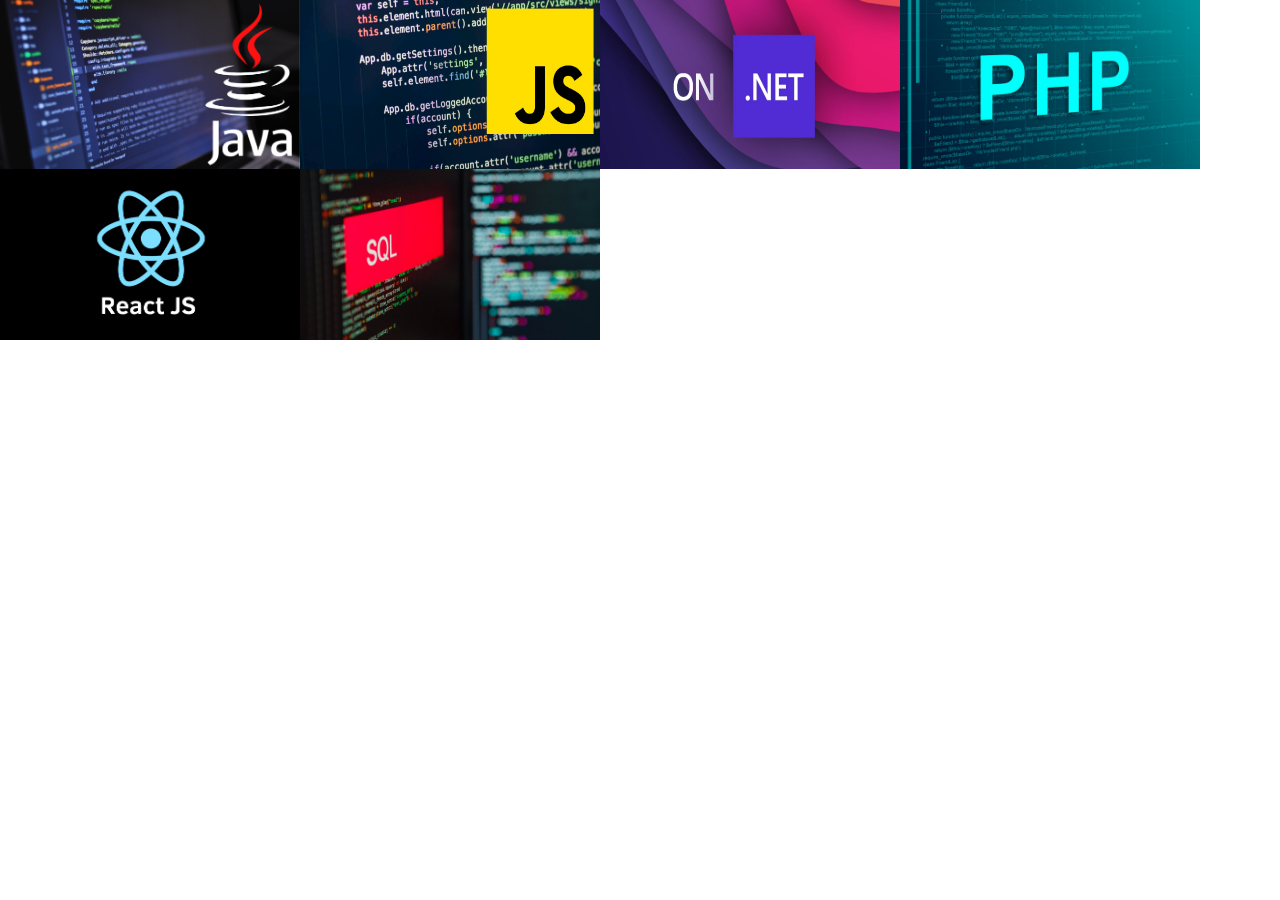
<file: ejercicio10/index.html>
<!DOCTYPE html>
<html lang="en">
<head>
    <meta charset="UTF-8">
    <meta http-equiv="X-UA-Compatible" content="IE=edge">
    <meta name="viewport" content="width=device-width, initial-scale=1.0">
    <link rel="stylesheet" href="css/style.css">
    <title>Disposición de elementos en CSS</title>
</head>
<body>
    <div class="contenedor">
        <img src="img/java.png" alt="" class="img">
        <img src="img/js.jpg" alt="" class="img">
        <img src="img/net.png" alt="" class="img">
        <img src="img/php.jpg" alt="" class="img">
        <img src="img/react.png" alt="" class="img">
        <img src="img/sql.jpg" alt="" class="img">
    </div>
</body>
</html>
</file>
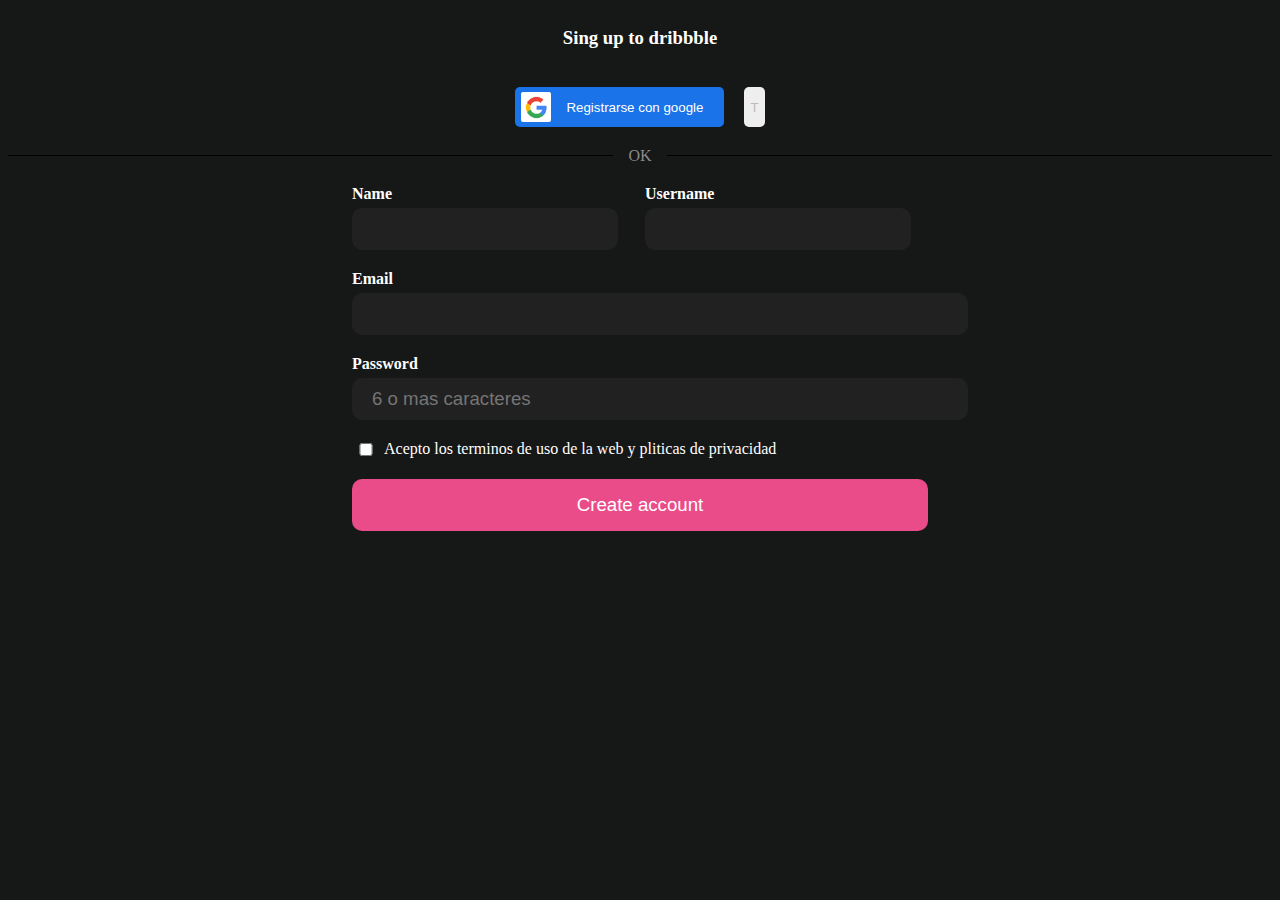
<file: ejercicio12/index.html>
<!DOCTYPE html>
<html lang="en">
<head>
    <meta charset="UTF-8">
    <meta http-equiv="X-UA-Compatible" content="IE=edge">
    <meta name="viewport" content="width=device-width, initial-scale=1.0">
    <link rel="stylesheet" href="css/style.css">
    <title>Login Form</title>
</head>
<body>
    <div class="container">
            <h3>Sing up to dribbble</h3>
            <div class="botones">
                <button class="google-btn">
                    <picture class="img">
                        <img src="img/logo-google.png" alt="logo-google">
                    </picture>
                    <span>Registrarse con google</span>
                </button>
                <button class="twiter-btn">
                    <picture>T</picture>
                </button>
            </div>
            <div class="separator">
                <hr>
                <span>OK</span>
                <hr>
            </div>
        <form action="" method="post">
            <div class="section-inputs">
                <label for="name">
                    <span>Name</span>
                    <input type="text" name="_nombre" id="name">
                </label>
                <label for="username">
                    <span>Username</span>
                    <input type="text" name="_username" id="username">
                </label>
            </div>
            <label for="email">
                <span>Email</span>
                <input type="email" name="_email" id="email">
            </label>
            <label for="password">
                <span>Password</span>
                <input type="password" name="_password" id="password" placeholder="6 o mas caracteres">
            </label>
            <label for="checkbox" class="checkbox-lable">
                <input type="checkbox" name="_checkbox" id="checkbox">
                <span>Acepto los terminos de uso de la web y pliticas de privacidad</span>
            </label>
            <button type="submit" class="submit-btn">Create account</button>
        </form>
    </div>
    
</body>
</html>
</file>
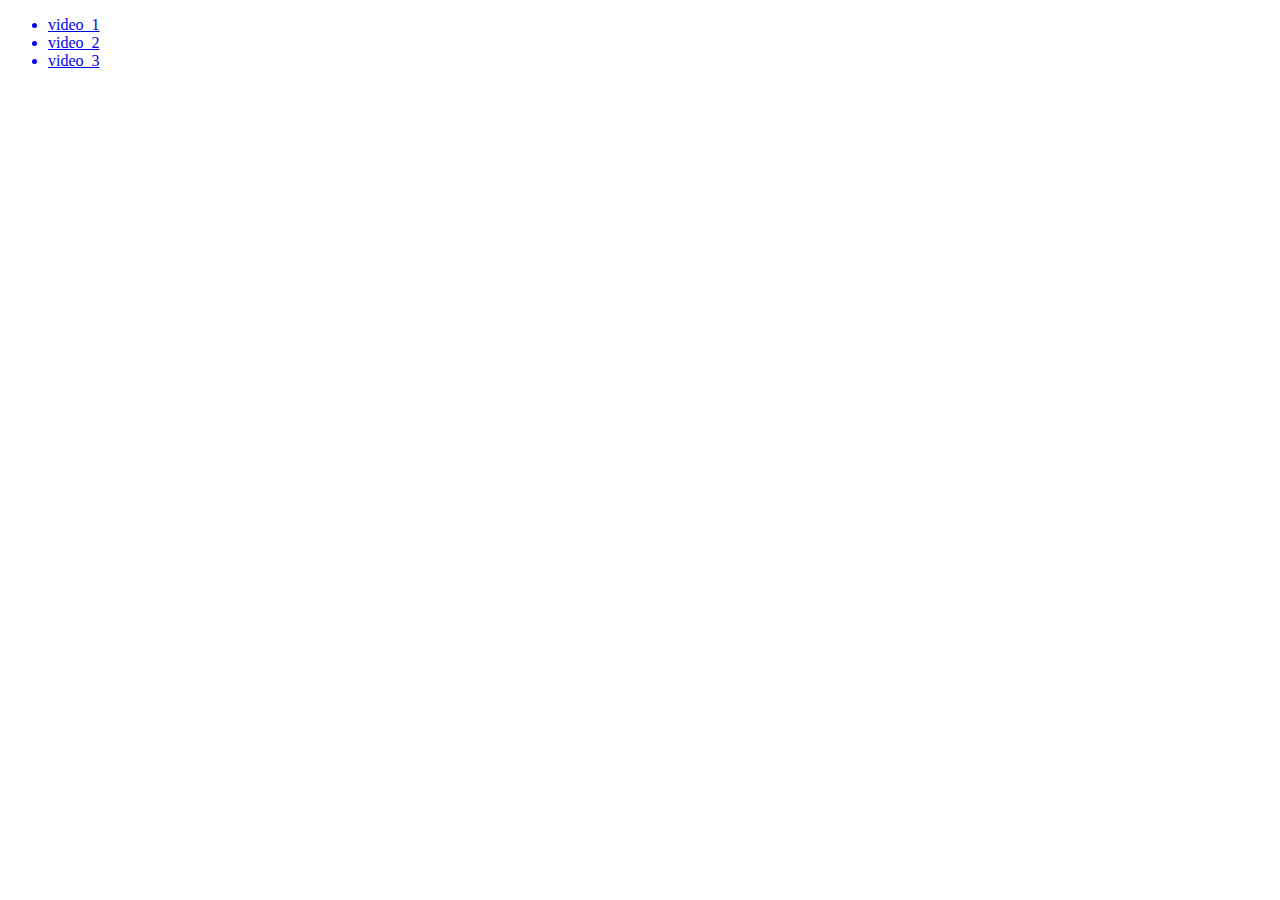
<file: ejercicio5/index.html>
<!DOCTYPE html>
<html lang="en">
<head>
    <meta charset="UTF-8">
    <meta http-equiv="X-UA-Compatible" content="IE=edge">
    <meta name="viewport" content="width=device-width, initial-scale=1.0">
    <title>Ejercicio de Introducción a HTML en OpenBootcamp</title>
</head>
<body>
    <!-- Aprendiendo a documentar mi código con OpenBootcamp/
    Aprendiendo a documentar mi código con OpenBootcamp-->
    <ul>
        <a href="https://www.youtube.com/watch?v=VxrIZGQfxmE">
            <li>video_1</li>
        </a>
        <a href="https://www.youtube.com/watch?v=N8mFHB7JDkw">
            <li>video_2</li>
        </a>
        <a href="https://www.youtube.com/watch?v=fkVgNf3kMTM">
            <li>video_3</li>
        </a>
    </ul>
</body>
</html>
</file>
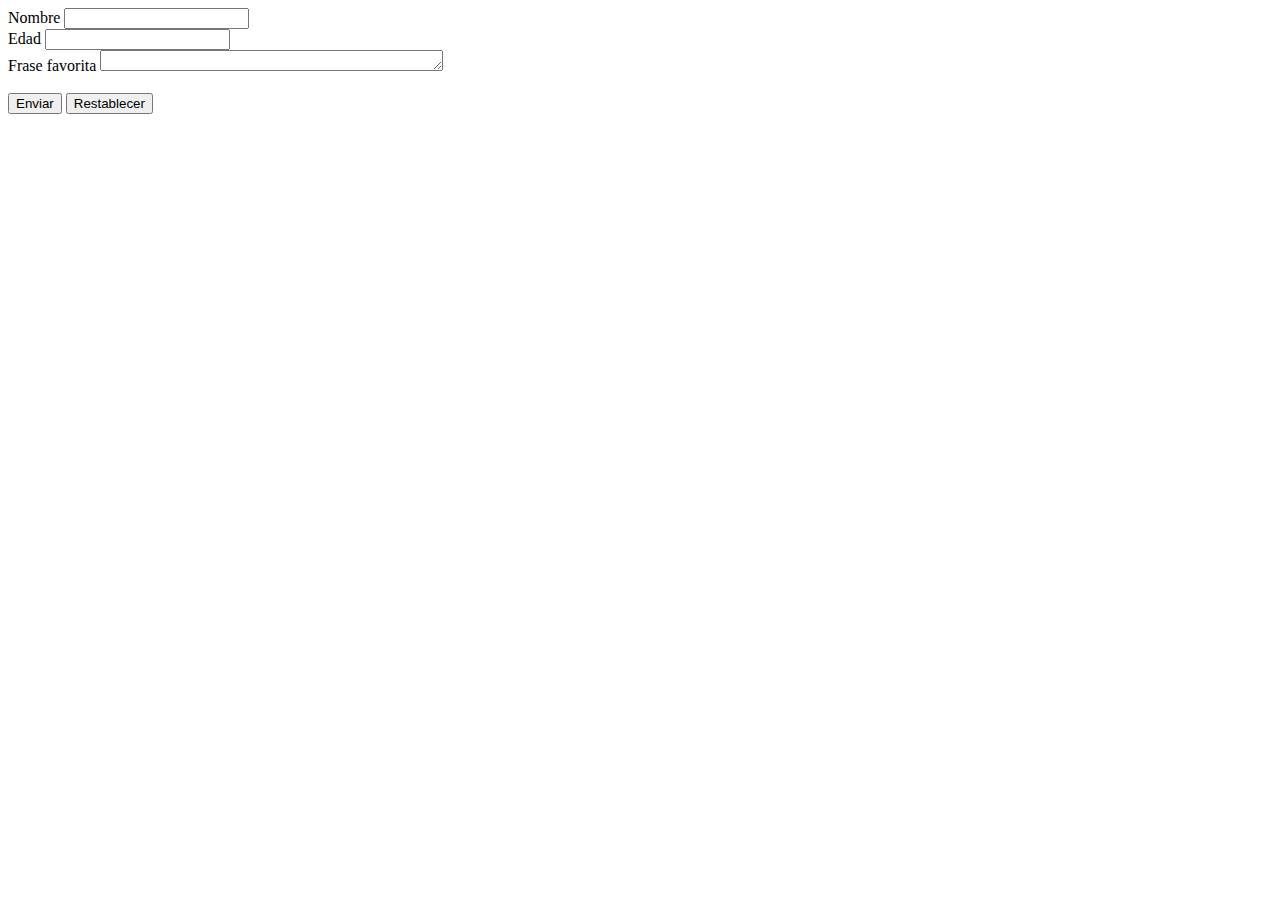
<file: ejercicio6/index.html>
<!DOCTYPE html>
<html lang="en">
<head>
    <meta charset="UTF-8">
    <meta http-equiv="X-UA-Compatible" content="IE=edge">
    <meta name="viewport" content="width=device-width, initial-scale=1.0">
    <title>Ejercicio 02 - Formularios en HTML</title>
</head>
<body>
    <form action="/" method="get">
        <label for="nombre">Nombre</label>
        <input type="text" name="_name" id="nombre"><br>
        <label for="edad">Edad</label>
        <input type="number" name="_age" id="edad"><br>
        <label for="frase-favorita">Frase favorita</label>
        <textarea name="sentence" id="frase-favorita" cols="40" rows="1"></textarea><br><br>
        <input type="submit" value="Enviar">
        <input type="reset" value="Restablecer">
    </form>
    
</body>
</html>
</file>
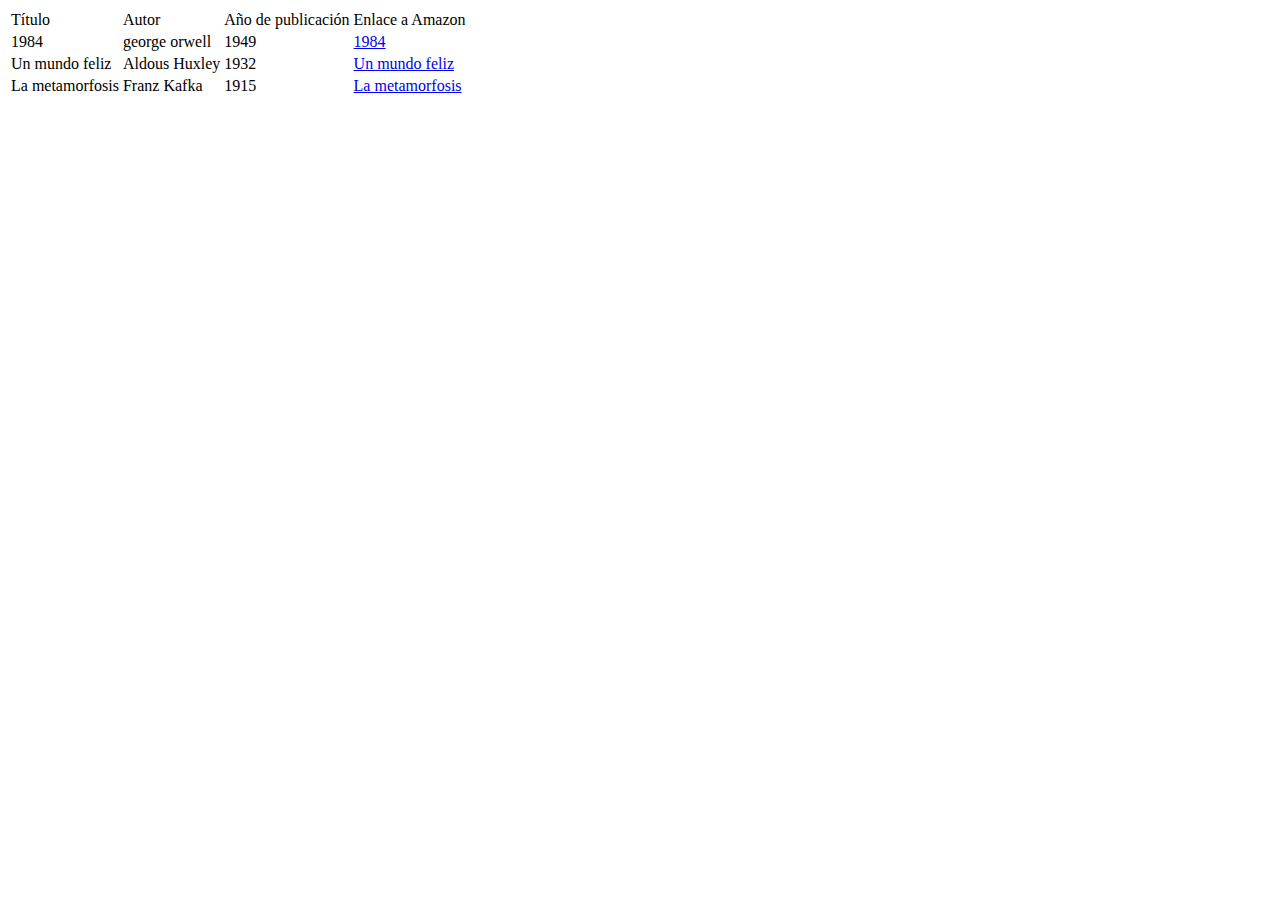
<file: ejercicio7/index.html>
<!DOCTYPE html>
<html lang="en">
<head>
    <meta charset="UTF-8">
    <meta http-equiv="X-UA-Compatible" content="IE=edge">
    <meta name="viewport" content="width=device-width, initial-scale=1.0">
    <title>Ejercicio 02/2 - Tablas en HTML</title>
</head>
<body>
    <table>
        <tr>
            <td>Título</td>
            <td>Autor</td>
            <td>Año de publicación</td>
            <td>Enlace a Amazon</td>
        </tr>
        <tr>
            <td>1984</td>
            <td>george orwell</td>
            <td>1949</td>
            <td><a href="https://www.amazon.es/1984-Contempor%C3%A1nea-CONTEMPORANEA-George-Orwell/dp/8499890946">1984</a></td>
        </tr>
        <tr>
            <td>Un mundo feliz</td>
            <td>Aldous Huxley</td>
            <td>1932</td>
            <td><a href="https://www.amazon.es/mundo-feliz-CONTEMPORANEA-Aldous-Huxley/dp/8497594258">Un mundo feliz</a></td>
        </tr>
        <tr>
            <td>La metamorfosis</td>
            <td>Franz Kafka</td>
            <td>1915</td>
            <td><a href="https://www.amazon.es/metamorfosis-franz-kafka-Libros/s?k=la+metamorfosis+franz+kafka&rh=n%3A599364031">La metamorfosis</a></td>
        </tr>
    </table>
</body>
</html>
</file>
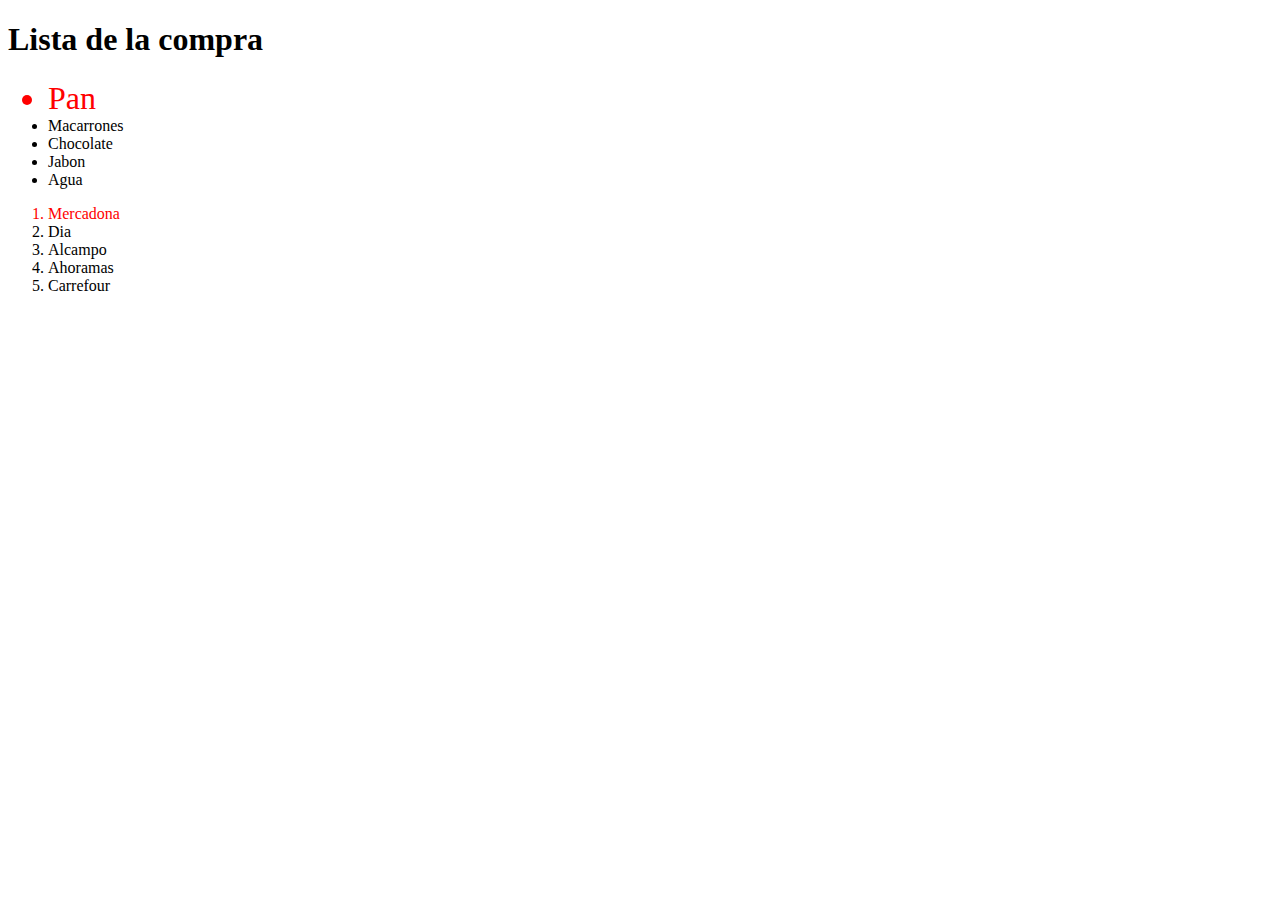
<file: ejercicio9/index.html>
<!DOCTYPE html>
<html lang="en">
<head>
    <meta charset="UTF-8">
    <meta http-equiv="X-UA-Compatible" content="IE=edge">
    <meta name="viewport" content="width=device-width, initial-scale=1.0">
    <link rel="stylesheet" href="style.css">
    <title>Document</title>
</head>
<body>
    <div>
        <h1 id="titulo" class="encabezado">Lista de la compra</h1>
    </div>
    <div>
        <ul>
            <li id="elemento-1">Pan</li>
            <li id="elemento-2">Macarrones</li>
            <li id="elemento-3">Chocolate</li>
            <li id="elemento-4">Jabon</li>
            <li id="elemento-5">Agua</li>
        </ul>
    </div>
    <div>
        <ol>
            <li id="elemento-1">Mercadona</li>
            <li id="elemento-2">Dia</li>
            <li id="elemento-3">Alcampo</li>
            <li id="elemento-4">Ahoramas</li>
            <li id="elemento-5">Carrefour</li>
        </ol>
    </div>
    
</body>
</html>
</file>
<file: ejercicio10/css/style.css>
*{margin: 0px; padding: 0px;}
.contenedor{display: flex; flex-wrap: wrap;}
.img{width: 300px;}
</file>
<file: ejercicio12/css/style.css>
body{background-color: #161717; color: white;}
.container{display: flex; flex-direction: column; align-items: center; justify-content: center; gap: 20px;}
.botones{align-self: flex-start;display: flex;gap: 20px; margin: auto;}
.google-btn{height: 40px;background: #1A73E8; color: white; border: none; border-radius: 5px; display: flex;align-items: center;cursor: pointer;}
.google-btn span{color: white; padding: 15px; font-weight: 500;}
.google-btn picture{height: 30px;width: 30px;background: white; border-radius: 2px; display: flex; align-items: center; justify-content: center;}
.google-btn picture img{width: 75%;}
.google-btn:hover{opacity: 0.75;}
.twiter-btn{color: #bbb; border: none;cursor: pointer;border-radius: 5px;background-color: #eee;}
.twiter-btn:hover{background-color: #ddd;}

.separator{display: flex; width: 100%; gap: 15px;}
.separator hr{flex-grow: 1; border: none;border-top: solid black 1px;}
.separator span{color: #8b8b8b;}

.section-inputs{display: flex; gap: 10px; width: 100%;}
label {flex-direction: column; gap: 5px; display: flex;}
label span{font-weight: 700;}
.section-inputs label input{width: 80%; background-color:  #212121;border: none; padding: 10px 20px;border-radius: 10px;outline: none;font-size: 14pt;}
label input{width: 100%; background-color:  #212121;border: none; padding: 10px 20px;border-radius: 10px;outline: none;font-size: 14pt;}

label input:hover{background-color: white; border: solid #454045 1px;box-shadow: 0 0 4px #1A73E8;}
label input:focus{background-color: white; border: solid #454045 1px;box-shadow: 0 0 4px #1A73E8;}
form{display: flex;flex-direction: column;align-items: stretch;gap: 20px;}
.checkbox-lable{display: flex; flex-direction: row;}
.checkbox-lable input[type="checkbox"]{width: 20px;}
.checkbox-lable span{font-weight: 400}
.submit-btn{background-color: #EA4C89;color: white;font-weight: 500;font-size: 14pt;text-align: center; padding: 15px;border: none; border-radius: 10px;cursor: pointer;}
.submit-btn:hover{opacity: 0.75;}
</file>
<file: ejercicio9/style.css>
#elemento-1{color: red;}
ul #elemento-1{font-size: 2rem;}
</file>
